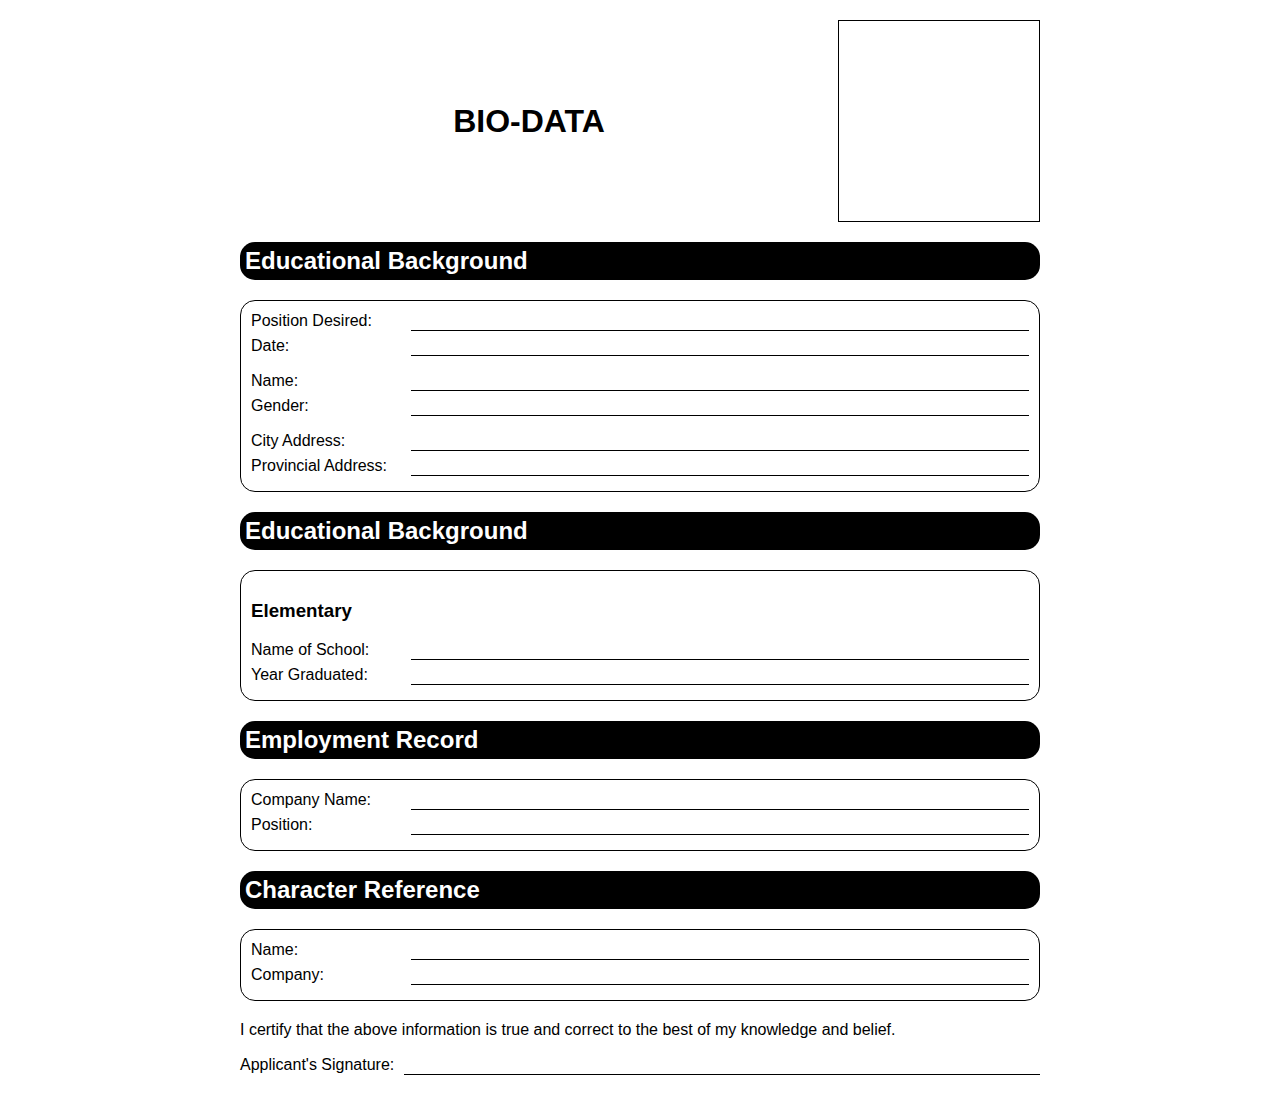
<file: Activity3.html>
<!DOCTYPE html>
<html lang="en">
<head>
    <meta charset="UTF-8">
    <meta name="viewport" content="width=device-width, initial-scale=1.0">
    <title>Biodata Form</title>
    <style>
        body {
            font-family: Arial, sans-serif;
            max-width: 800px;
            margin: 0 auto;
            padding: 20px;
        }
        .header {
            display: flex;
            justify-content: space-between;
            align-items: center;
            margin-bottom: 20px;
        }
        .title-container {
            flex-grow: 1;
            text-align: center;
        }
        h1 {
            text-transform: uppercase;
            margin: 0;
        }
        .image-box {
            width: 200px;
            height: 200px;
            border: 1px solid black;
            flex-shrink: 0;
            margin-left: 20px;
        }
        .section {
            border: 1px solid black;
            border-radius: 15px;
            margin-bottom: 20px;
            padding: 10px;
        }
        h2 {
            background-color: black;
            border-radius: 15px;
            color: white;
            padding: 5px;
            margin-top: 0;
        }
        .form-group {
            margin-bottom: 15px;
        }
        .input-container {
            display: flex;
            align-items: center;
            margin-bottom: 5px;
        }
        .input-label {
            min-width: 150px;
            margin-right: 10px;
        }
        .input-line {
            flex-grow: 1;
            border: none;
            border-bottom: 1px solid black;
            outline: none;
            padding: 2px 0;
        }
        .signature {
            margin-top: 20px;
        }
    </style>
</head>
<body>
    <div class="header">
        <div class="title-container">
            <h1>Bio-Data</h1>
        </div>
        <div class="image-box"></div>
    </div>
    
    <h2>Educational Background</h2>
    <div class="section">
        <div class="form-group">
            <div class="input-container">
                <span class="input-label">Position Desired:</span>
                <input type="text" class="input-line">
            </div>
            <div class="input-container">
                <span class="input-label">Date:</span>
                <input type="text" class="input-line">
            </div>
        </div>
        <div class="form-group">
            <div class="input-container">
                <span class="input-label">Name:</span>
                <input type="text" class="input-line">
            </div>
            <div class="input-container">
                <span class="input-label">Gender:</span>
                <input type="text" class="input-line">
            </div>
        </div>
        <div class="input-container">
            <span class="input-label">City Address:</span>
            <input type="text" class="input-line">
        </div>
        <div class="input-container">
            <span class="input-label">Provincial Address:</span>
            <input type="text" class="input-line">
        </div>
        <!-- Add more input containers for other personal data fields -->
    </div>
    
    <h2>Educational Background</h2>
    <div class="section">
        <h3>Elementary</h3>
        <div class="input-container">
            <span class="input-label">Name of School:</span>
            <input type="text" class="input-line">
        </div>
        <div class="input-container">
            <span class="input-label">Year Graduated:</span>
            <input type="text" class="input-line">
        </div>
        <!-- Add more input containers for other educational background fields -->
    </div>
    
    <h2>Employment Record</h2>
    <div class="section">
        <div class="input-container">
            <span class="input-label">Company Name:</span>
            <input type="text" class="input-line">
        </div>
        <div class="input-container">
            <span class="input-label">Position:</span>
            <input type="text" class="input-line">
        </div>
        <!-- Add more input containers for other employment record fields -->
    </div>
    
    <h2>Character Reference</h2>
    <div class="section">
        
        <div class="input-container">
            <span class="input-label">Name:</span>
            <input type="text" class="input-line">
        </div>
        <div class="input-container">
            <span class="input-label">Company:</span>
            <input type="text" class="input-line">
        </div>
        <!-- Add more input containers for other character reference fields -->
    </div>
    
    <div class="signature">
        <p>I certify that the above information is true and correct to the best of my knowledge and belief.</p>
        <div class="input-container">
            <span class="input-label">Applicant's Signature:</span>
            <input type="text" class="input-line">
        </div>
    </div>
</body>
</html>
</file>
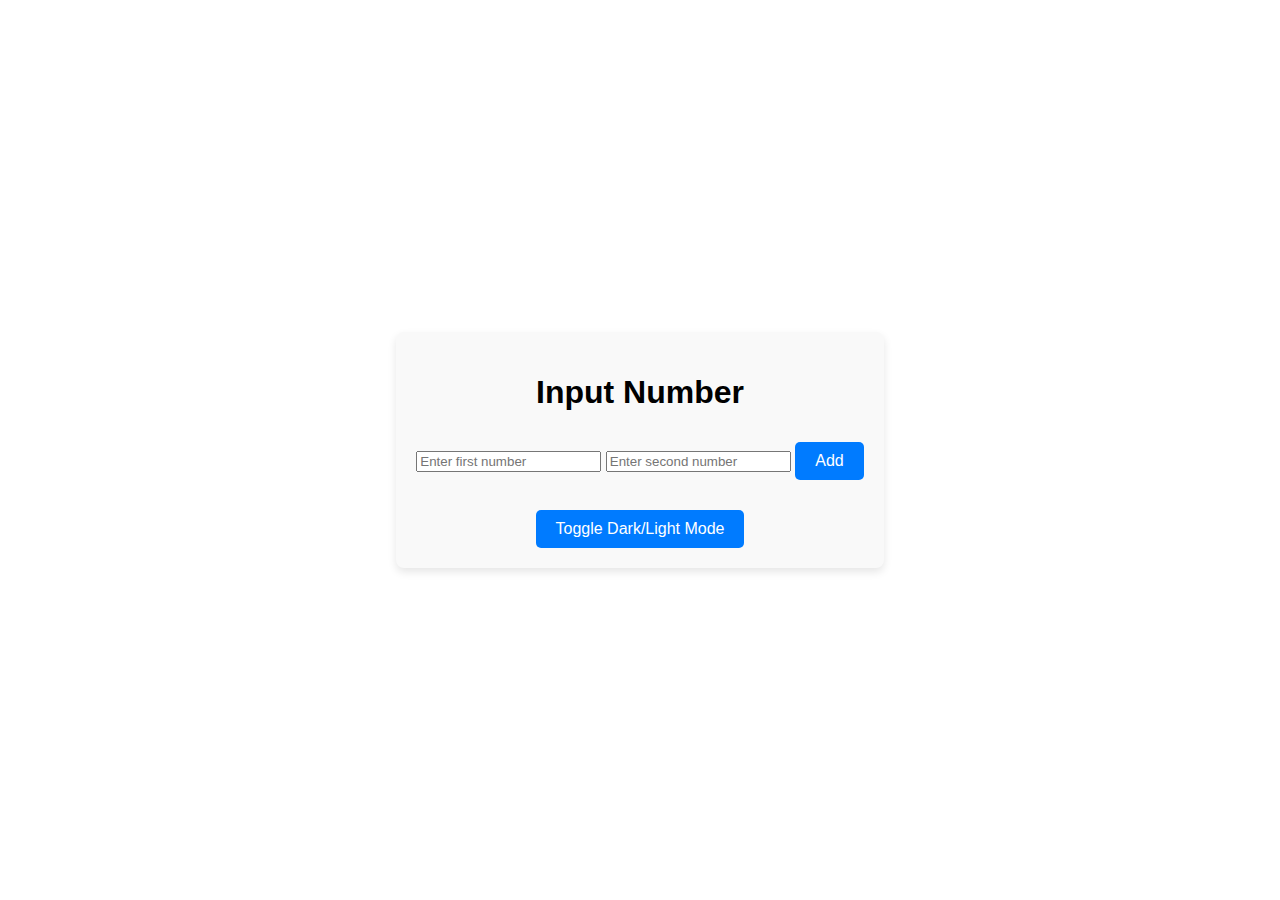
<file: Activity5/Activity5.html>
<!DOCTYPE html>
<html lang="en">
<head>
    <meta charset="UTF-8">
    <meta name="viewport" content="width=device-width, initial-scale=1.0">
    <title>Add Two Numbers and Toggle Mode</title>
    <link rel="stylesheet" href="style.css">
</head>
<body>
    <div class="container">
        <h1>Input Number</h1>
        <input type="number" id="num1" placeholder="Enter first number" required>
        <input type="number" id="num2" placeholder="Enter second number" required>
        <button onclick="addNumbers()">Add</button>
        <p id="result"></p>

        <button id="toggleMode" onclick="toggleDarkLightMode()">Toggle Dark/Light Mode</button>
    </div>

    <script src="script.js"></script>
</body>
</html>
</file>
<file: Activity5/style.css>
body {
    font-family: Arial, sans-serif;
    transition: background-color 0.3s, color 0.3s;
    margin: 0;
    padding: 0;
    display: flex;
    justify-content: center;
    align-items: center;
    height: 100vh; /* Full viewport height for centering */
}

.container {
    text-align: center;
    background-color: #f9f9f9; /* Light background for the container */
    border-radius: 8px; /* Rounded corners */
    padding: 20px; /* Inner padding */
    box-shadow: 0 4px 8px rgba(0, 0, 0, 0.1); /* Subtle shadow for depth */
}

.light-mode {
    background-color: white;
    color: black;
}

.dark-mode {
    background-color: #333;
    color: white;
}

button {
    margin-top: 10px;
    padding: 10px 20px;
    font-size: 16px;
    cursor: pointer;
    border: none; /* Remove default border */
    border-radius: 5px; /* Rounded button corners */
    background-color: #007BFF; /* Bootstrap primary color */
    color: white; /* Text color */
    transition: background-color 0.3s; /* Smooth transition for background */
}

button:hover {
    background-color: #0056b3; /* Darker shade on hover */
}

p {
    margin-top: 20px; /* Space above the result text */
    font-size: 18px; /* Slightly larger font for result */
}
</file>
